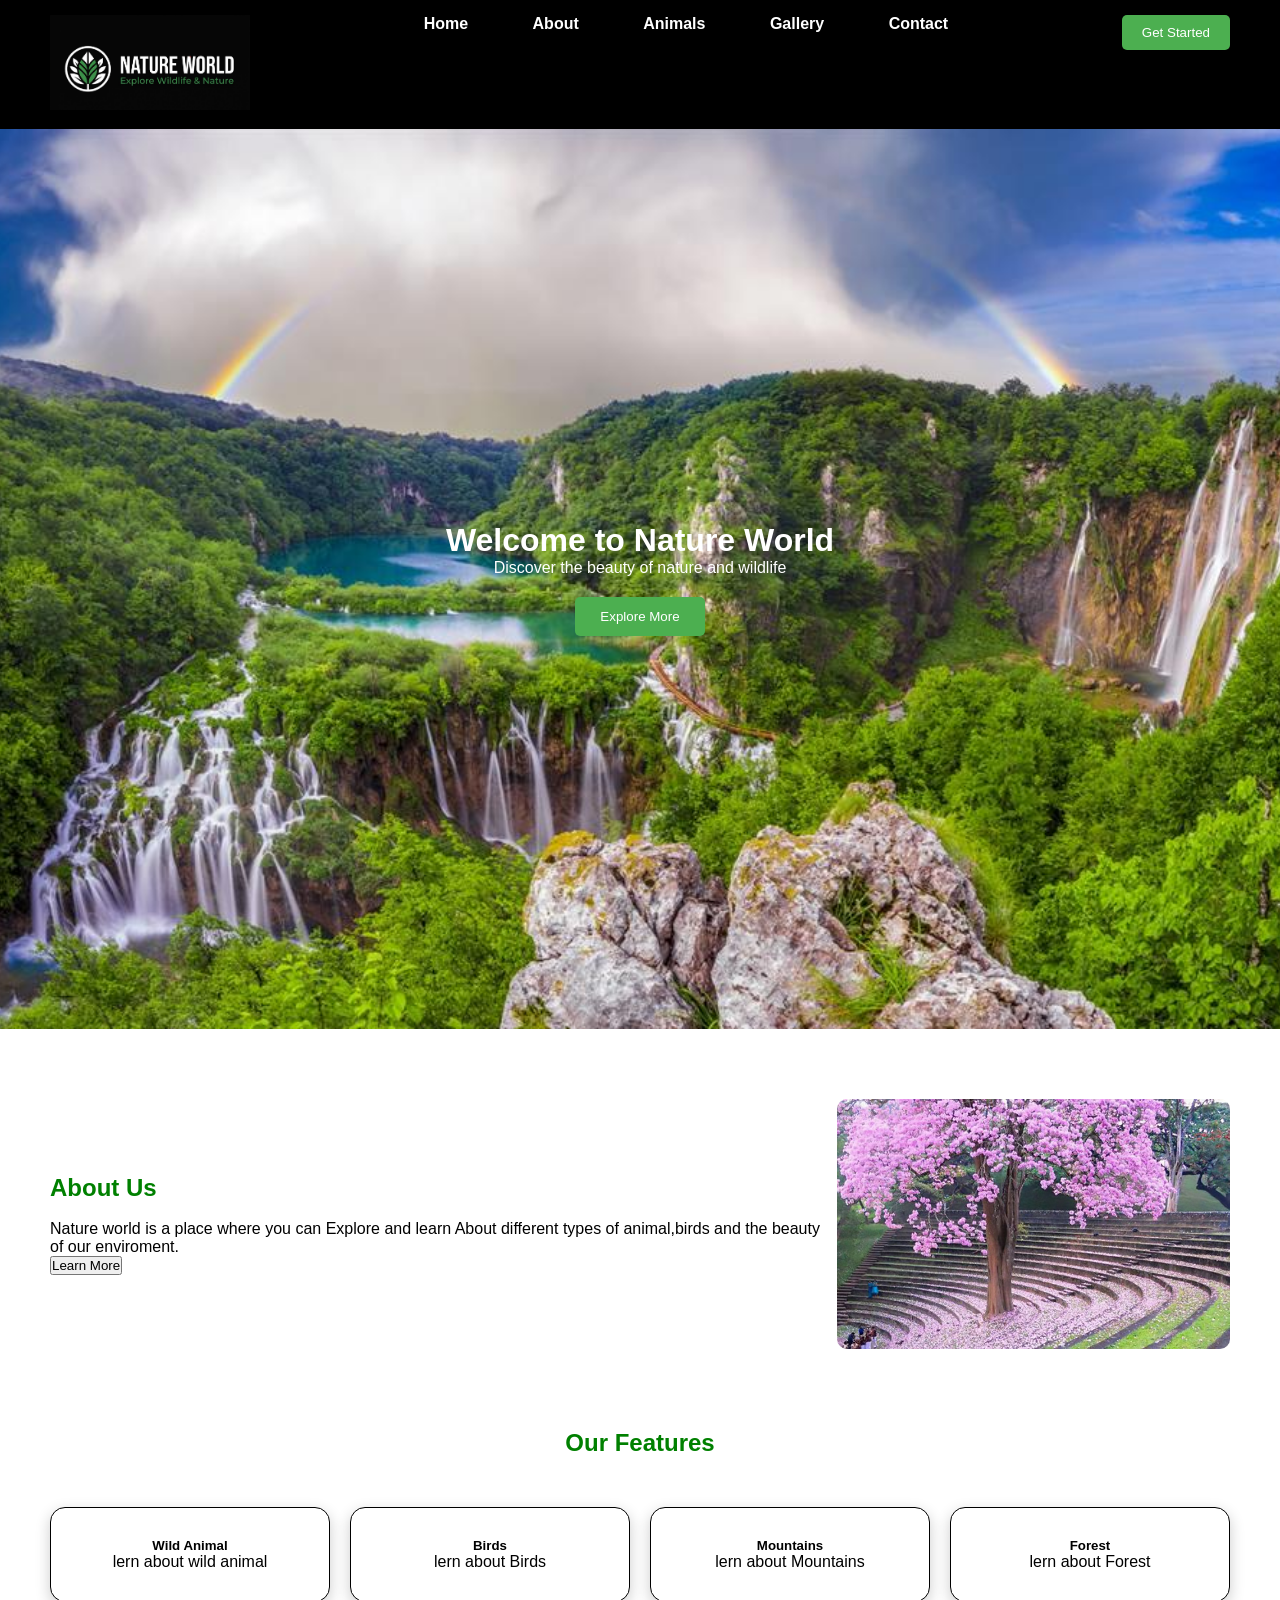
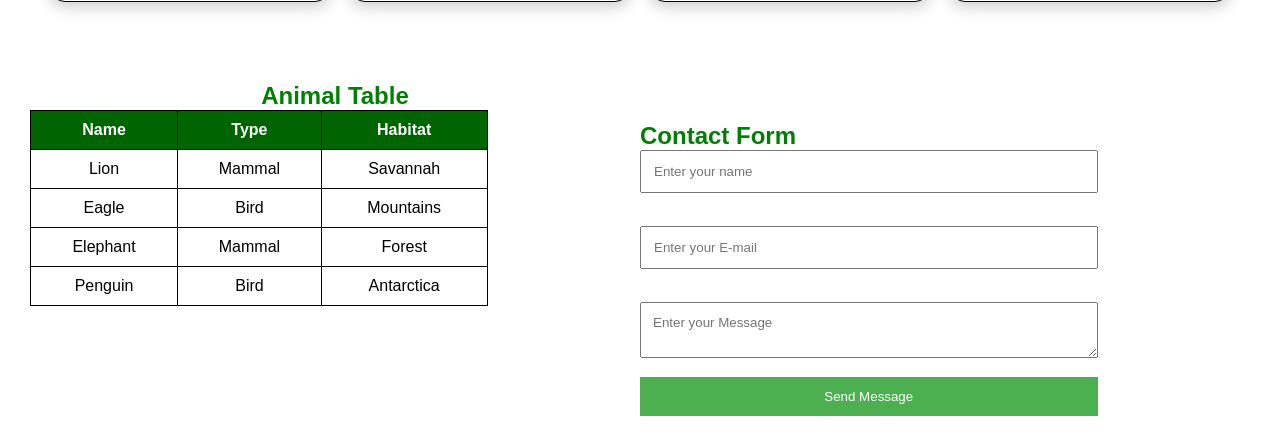
<file: project 03/index.html>
<!doctype html>
<html>
<head>
<title>NATURE WORLD</title>
<link rel="stylesheet" href="style.css">
<link rel="stylesheet"
href="https://cdnjs.cloudflare.com/ajax/libs/font-awesome/6.5.1/css/all.min.css">
</head>
<body>
    <header>
	   <div class="logo">
	    <img src="logo.png" alt="logo">
		
	   </div>
	   
	   <div class="navi">
	    <nav>
		 <ul>
		    <li><a href="#">Home</a></li>
		    <li><a href="#">About</a></li>
		    <li><a href="#">Animals</a></li>
		    <li><a href="#">Gallery</a></li>
		    <li><a href="#">Contact</a></li>
		 </ul>
		</nav>
	   </div>
	   <div class="stnd_btn">
	        <button>Get Started</button>
	   </div>
	</header>
	
	<div class="hero">
	   <div class="heding">
	     <h1>Welcome to Nature World</h1>
		 <p>Discover the beauty of nature and wildlife</p>
		 <button >Explore More</button>
	   </div>
	</div>
	<div class="content">
	    <div class="about">
		 <div class="text">
		  <h2>About Us</h2><br>
		  <p>Nature world is a place where you can Explore and learn About
		  different types of animal,birds and the beauty of 
		  our enviroment.
		  </p>
		  <button>Learn More</button>
		 </div>
		  <img src="Peradeniya.jpg" alt="photo">
		</div>
		
	 
	       <h2 class="feacher_heding">Our Features</h2>
		<div class="features">
		  <div class="card">
		     <h5>Wild Animal</h5>
			 <p>lern about wild animal</p>
		  </div>
		 <div class="card">
		     <h5>Birds</h5>
			 <p>lern about Birds</p>
		  </div>
		   <div class="card">
		     <h5>Mountains</h5>
			 <p>lern about Mountains</p>
		  </div>
		   <div class="card">
		     <h5>Forest</h5>
			 <p>lern about Forest</p>
		  </div>
		</div>
	    <div class="bottom_bar">
		<div class="table">
		  <h2>Animal Table</h2>
		  <table>
		   <thead>
		     <tr>
			    <th>Name</th>
			    <th>Type</th>
			    <th>Habitat</th>
			 </tr>
			</thead>
			<tbody>
			 <tr>
			    <td>Lion</td>
			    <td>Mammal</td>
			    <td>Savannah</td>
			 </tr>
			 <tr>
			    <td>Eagle</td>
			    <td>Bird</td>
			    <td>Mountains</td>
			 </tr>
			 <tr>
			    <td>Elephant</td>
			    <td>Mammal</td>
			    <td>Forest</td>
			 </tr>
			 <tr>
			    <td>Penguin</td>
			    <td>Bird</td>
			    <td>Antarctica</td>
			 </tr>
			</tbody>
		  </table>
		</div>
		
		<div class="contact">
		<h2>Contact Form</h2>
		   <form id="contact_form">
		     <input type="text" placeholder="Enter your name"><br><br>
		     <input type="email" placeholder="Enter your E-mail"><br><br>
		     <textarea placeholder="Enter your Message"></textarea>
			 <button type="submit" id="send">Send Message</button>
		   </form>
		
		  
		
		</div>
	  </div>
	</div>
	
<script src="script.js"></script>

</body>
</html>
</file>
<file: project 03/style.css>
*{
	margin:0;
	padding:0;
	box-sizing:border-box;
	font-family:Arial,sans-serif;
}
h2{
	color:green;
}
header{
	display:flex;
	justify-content: space-between;
	padding:15px 50px;
	background:black;
	color:white;
	position:sticky;
	top:0;
	z-index:1000;
	
}
.logo img{
	width:200px;
}
.stnd_btn button{
	background:#4CAF50;
	color:white;
	border:none;
	padding:10px 20px;
	border-radius:5px;
	cursor:pointer;
}
.navi a:hover{
	background-color:green;
}
.navi nav ul {
	
}
.navi nav ul li{
	list-style:none;
	display:inline;
	
}
.navi nav ul li a {
	text-decoration:none;
	margin:15px;
	color:white;
	font-weight:bold;
	padding:10px 15px;
	border-radius:5px;
	transparent:0.3s;
}
/*Hero section*/
.hero{
	background-image:url("bgimg.jpg");
	height:100vh;
	background-size:cover;
	background-position:center;
	justify-content:center;
	align-items:center;
	display:flex;
	flex-direction:column;
	color:white;
	margin-bottom:20px;
	text-align:center;
}
.hero button{
	background:#4CAF50;
	color:white;
	border:none;
	padding:12px 25px;
	margin-top:20px;
	border-radius:5px;
	cursor:pointer;
}
/*.heding{
	text-align:center;
}*/
.bgphoto{
	width:100%;
	height:150px;
}
.about{
	display:flex;
	justify-content:space-between;
	align-items:center;
	padding:50px;
}
.about img{
	width:400px;
	height:250px;
    border-radius:10px;	
}
/*features*/
.features{
	display:grid;
	grid-template-columns:repeat(4,1fr);
	gap:20px;
	padding:50px;
	
}
.feacher_heding{
	text-align:center;
	margin-top:30px;
	
}

.card{
	padding:30px;
	border-radius:15px;
	text-align:center;
	box-shadow:0px 5px 15px rgba(0,0,0,0.2);
	background-color:white;
	border:1px solid black;
}

.bottom_bar{
	padding:30px;
	display:flex;
	justify-content:space-between;
}
.table h2{
	text-align:center
}
.table table{
	width:75%;
	border-collapse:collapse;
}
.table th,
.table td{
	border:1px solid black;
	padding:10px;
	text-align:center;
}

.table th{
	background:darkgreen;
	color:white;
}
.contact{
margin-top:40px;
}

.contact input,
.contact textarea{
width:75%;
padding:12px;
margin-bottom:15px;
}

.contact button{
width:75%;
padding:12px;
background:#4CAF50;
color:white;
border:none;
}
@media(max-width:768px){

header{
flex-direction:column;
text-align:center;
}

.about{
flex-direction:column;
}

.features{
grid-template-columns:1fr;
}

}
.table_contact{
    display:flex;
    justify-content:space-between;
    gap:30px;
    padding:50px;
}

.table{
    width:50%;
}

.contact{
    width:50%;
}
</file>
